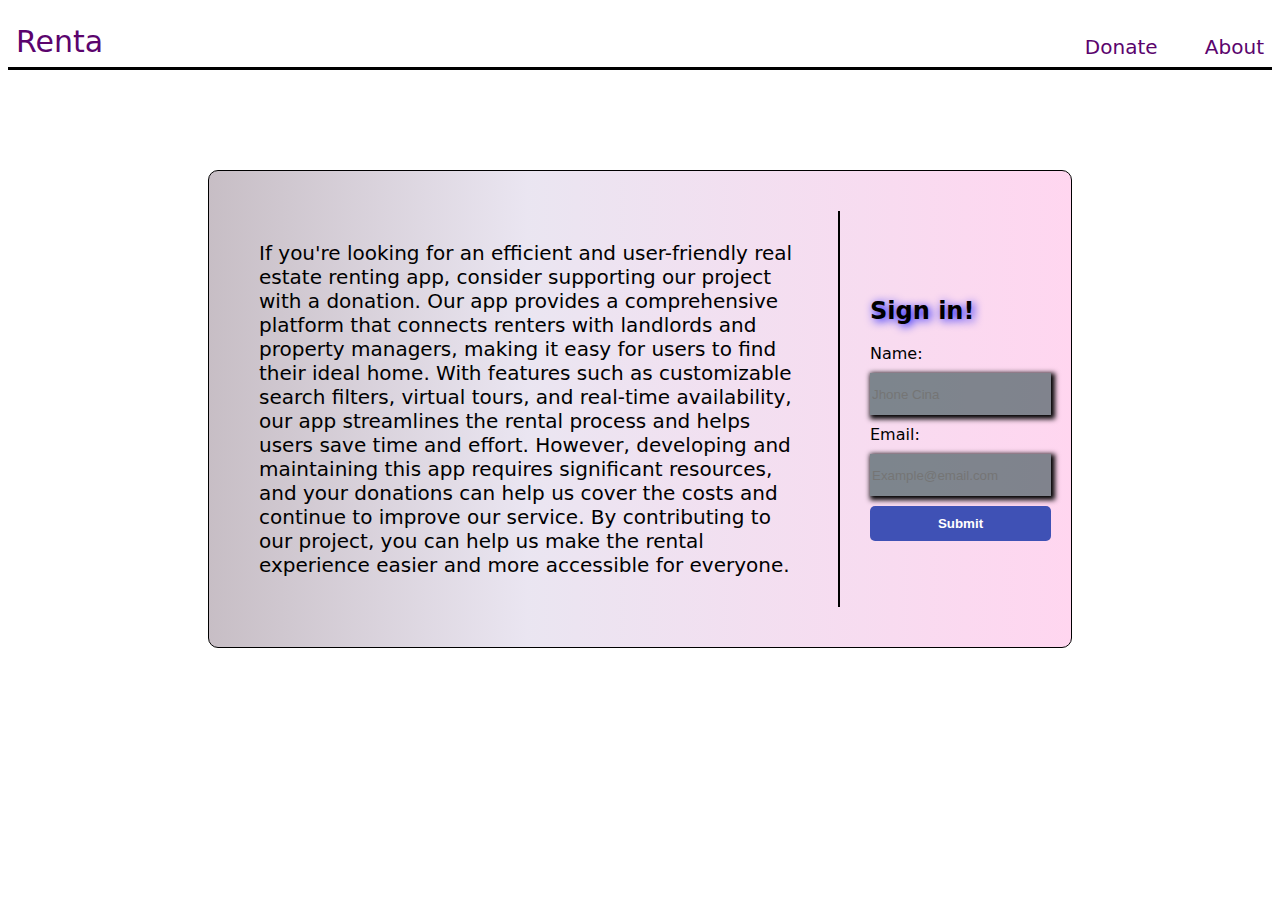
<file: index.html>
<!DOCTYPE html>
<html>
<head>
	<meta charset="UTF-8">
	<meta http-equiv="X-UA-Compatible" content="IE=edge">
	<meta name="viewport" content="width=device-width, initial-scale=1.0">
	<title>Renta</title>
	<link rel="stylesheet" href="style.css">
</head>

<body>
	<div id="menuBar">
		<nav>
			<ul>
				<li class="logo"><a href="index.html">Renta</a></li>
				<li class="Donate"><a href="https://www.paypal.com">Donate</a></li>
				<li class="about"><a href="https://www.youtube.com/watch?v=eBGIQ7ZuuiU">About</a></li>
			</ul>
		</nav>

	</div>
	<div id="container">
		<div class="introduction">
			<p>If you're looking for an efficient and user-friendly real estate renting app, consider supporting our project with a donation. Our app provides a comprehensive platform that connects renters with landlords and property managers, making it easy for users to find their ideal home. With features such as customizable search filters, virtual tours, and real-time availability, our app streamlines the rental process and helps users save time and effort. However, developing and maintaining this app requires significant resources, and your donations can help us cover the costs and continue to improve our service. By contributing to our project, you can help us make the rental experience easier and more accessible for everyone.</p>
		</div>
		<form class="sign">
			<h2 class="signin">Sign in!</h2>
			<label class="name" for="name">Name:</label>
			<input type="text" name="name" placeholder="Jhone Cina">
			<label class="email" for="email">Email:</label>
			<input type="email" name="email" placeholder="Example@email.com">
			<button>Submit</button>
		</form>
	</div>




</body>
</html>
</file>
<file: style.css>
ul{
	
	list-style-type: none;
	padding: 8px;
	border: 5px;
	border-bottom: solid black;
	display: flex;
	flex-direction: row;
	align-items: flex-end;	
	justify-content: flex-end;
	font-family: system-ui, -apple-system, BlinkMacSystemFont, 'Segoe UI', Roboto, Oxygen, Ubuntu, Cantarell, 'Open Sans', 'Helvetica Neue', sans-serif;
}

	


a{
	color:rgb(91, 4, 109);
	text-decoration: none;
	
}

.logo{
	
	font-size: 30px;
	margin-right: auto;
	
	
	
}

.about , .Donate{
	font-size: 20px;
}
.Donate{
	flex-basis: 120px;
}

#container{
	margin-top:100px;
	display: flex;
	background: rgb(36,0,28);
	background: linear-gradient(90deg, rgba(36,0,28,0.25619834710743805) 0%, rgba(180,163,205,0.278236914600551) 37%, rgba(255,0,159,0.15977961432506882) 100%); 
	margin-left: 200px;
	margin-right: 200px;
	border: 1px solid black;
	border-radius: 10px;
	padding: 20px;
	align-items: center;
	font-family: system-ui, -apple-system, BlinkMacSystemFont, 'Segoe UI', Roboto, Oxygen, Ubuntu, Cantarell, 'Open Sans', 'Helvetica Neue', sans-serif;
	
}

p{
	font-size: 20px;
	padding: 30px;
	flex-shrink: 1;
	
	border-right: 2px solid black;
	

}

.sign{
	
	margin-left: 30px;
	
}
input{
	border: 0cap;
	background-color: rgba(47, 79, 79, 0.61);
	height: 40px;
	margin-top: 10px;
	margin-bottom: 10px;
	box-shadow: 2px 2px 5px 2px black;
}
h2{
	text-shadow: 2px 2px 10px blue;
}

input:hover {
	box-shadow:0 0 4px rgba(0,0,0,0.5);
}

input:focus{
	box-shadow:0 0 4px rgba(0,0,0,0.5);
	outline:none;
	
}

button {

	/* remove default behavior */
	appearance:none;
	-webkit-appearance:none;
  
	/* usual styles */
	padding:10px;
	border:none;
	background-color:#3F51B5;
	color:#fff;
	font-weight:600;
	border-radius:5px;
	width:100%;
  
}

button:hover{
	box-shadow:2px 2px 5px  rgba(18, 126, 129, 0.5);
}
</file>
